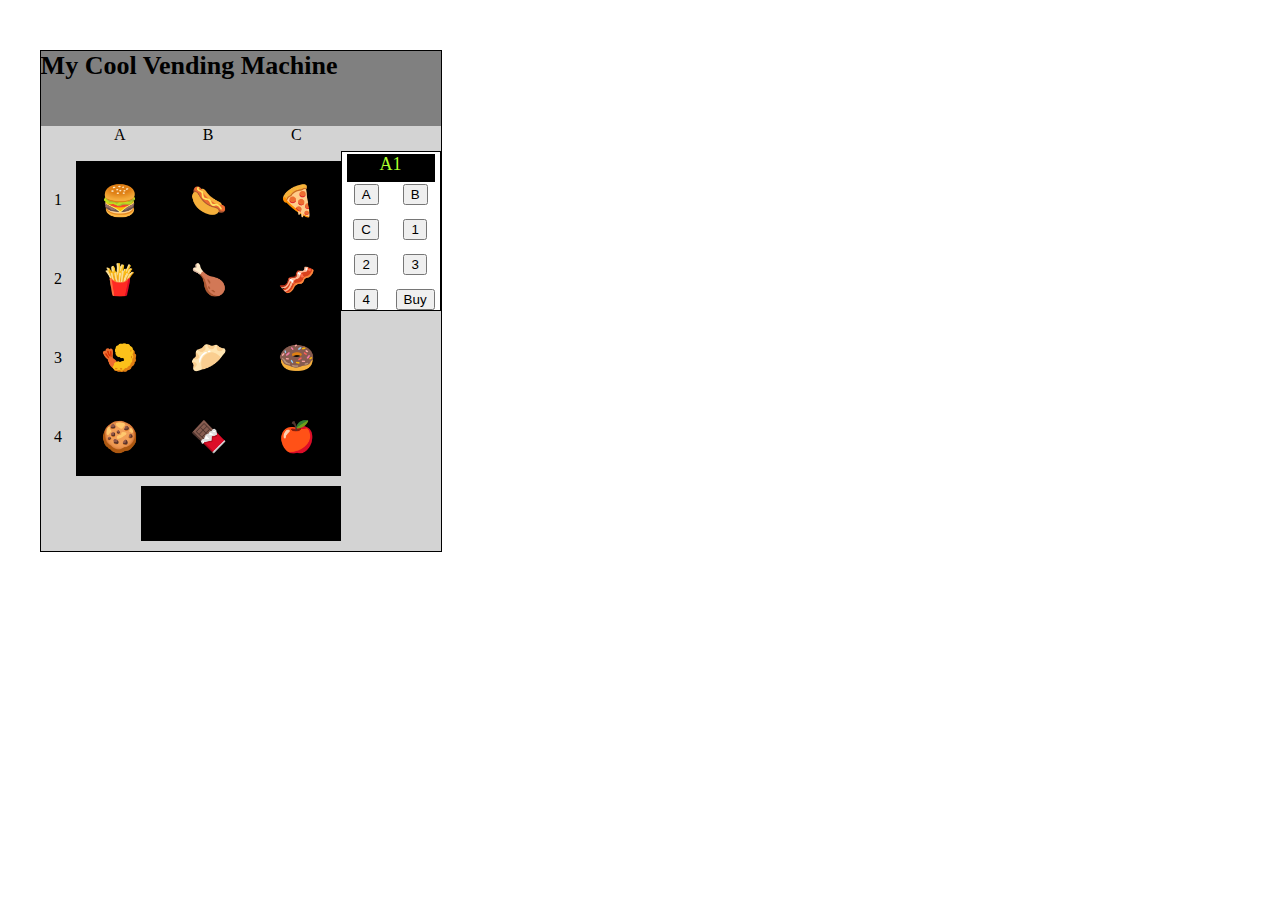
<file: Class work/calulator/index.html>
<html lang="en">
<head>
    <meta charset="UTF-8">
    <meta http-equiv="X-UA-Compatible" content="IE=edge">
    <meta name="viewport" content="width=device-width, initial-scale=1.0">
    <title>Document</title>
    <link rel="stylesheet" href="style.css">
</head>
<body>
    <div id="app" class="grid">
        <main id="vending-machine">
            <div id="title">
                <h1>My Cool Vending Machine</h1>
            </div>
            <div id="item-container">
                <span></span>
                <span>A</span>
                <span>B</span>
                <span>C</span>
                <div id="items">
                    <span class="vending-item">🍔</span>
                    <span class="vending-item">🌭</span>
                    <span class="vending-item">🍕</span>
                    <span class="vending-item">🍟</span>
                    <span class="vending-item">🍗</span>
                    <span class="vending-item">🥓</span>
                    <span class="vending-item">🍤</span>
                    <span class="vending-item">🥟</span>
                    <span class="vending-item">🍩</span>
                    <span class="vending-item">🍪</span>
                    <span class="vending-item">🍫</span>
                    <span class="vending-item">🍎</span>
                </div>
                <span>1</span>
                <span>2</span>
                <span>3</span>
                <span>4</span>
            </div>
            <div id="controls">
                <div class="control-item input-screen"><p>A1</p></div>
                <span class="control-item"><button>A</button></span>
                <span class="control-item"><button>B</button></span>
                <span class="control-item"><button>C</button></span>
                <span class="control-item"><button>1</button></span>
                <span class="control-item"><button>2</button></span>
                <span class="control-item"><button>3</button></span>
                <span class="control-item"><button>4</button></span>
                <div id="buy-button"><button>Buy</button></div>
            </div>
            <div id="item-slot"></div>
        </main>
    </div>
    <script src="https://ajax.googleapis.com/ajax/libs/jquery/3.4.1/jquery.min.js"></script>
    <script src="script.js"></script>
</body>
</html>
</file>
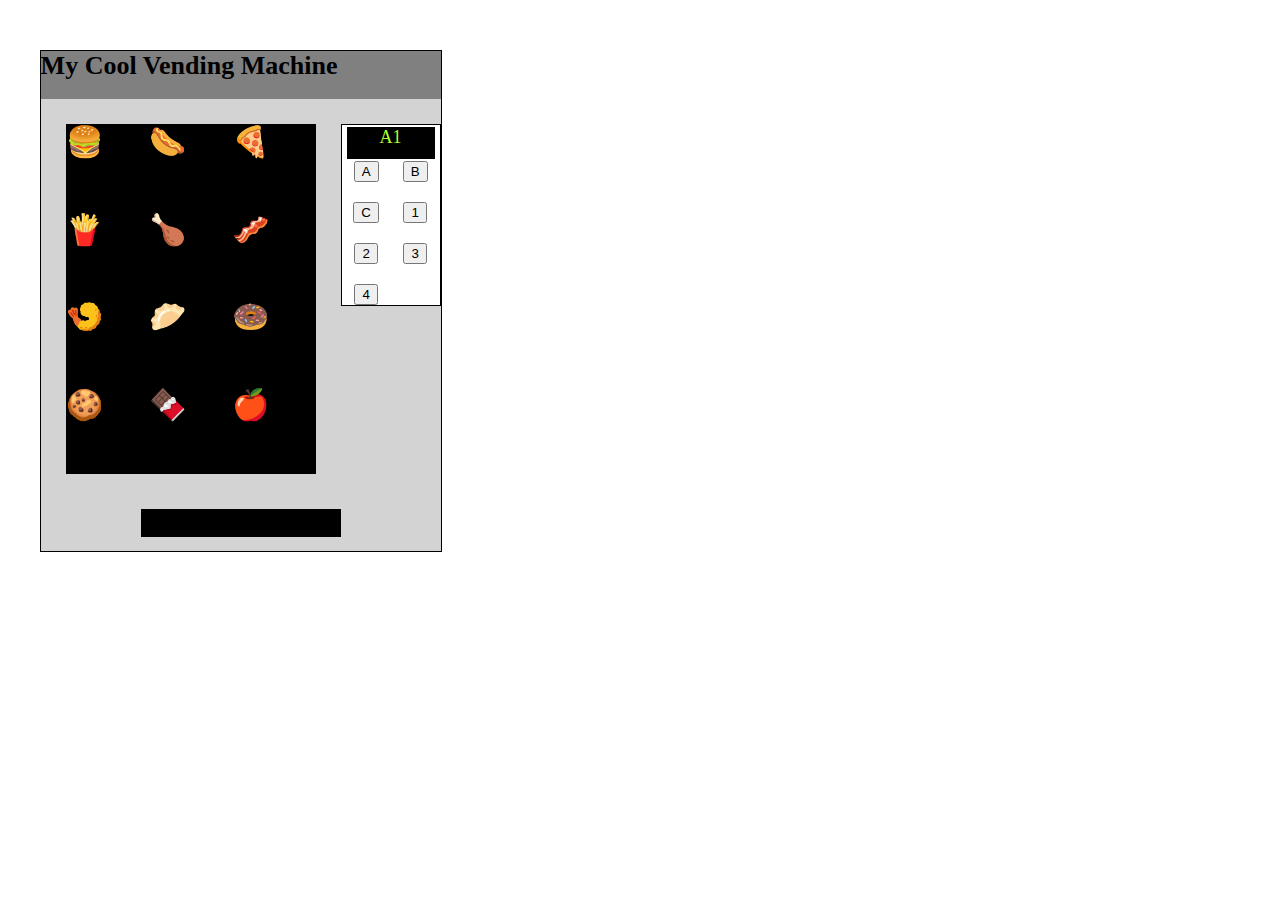
<file: Class work/vending machine/index.html>
<html lang="en">
<head>
    <meta charset="UTF-8">
    <meta http-equiv="X-UA-Compatible" content="IE=edge">
    <meta name="viewport" content="width=device-width, initial-scale=1.0">
    <title>Document</title>
    <link rel="stylesheet" href="style.css">
</head>
<body>
    <div id="app" class="grid">
        <main id="vending-machine">
            <div id="title">
                <h1>My Cool Vending Machine</h1>
            </div>
            <div id="items">
                <span class="vending-item">🍔</span>
                <span class="vending-item">🌭</span>
                <span class="vending-item">🍕</span>
                <span class="vending-item">🍟</span>
                <span class="vending-item">🍗</span>
                <span class="vending-item">🥓</span>
                <span class="vending-item">🍤</span>
                <span class="vending-item">🥟</span>
                <span class="vending-item">🍩</span>
                <span class="vending-item">🍪</span>
                <span class="vending-item">🍫</span>
                <span class="vending-item">🍎</span>
            </div>
            <div id="controls">
                <div class="control-item input-screen"><p>A1</p></div>
                <span class="control-item"><button>A</button></span>
                <span class="control-item"><button>B</button></span>
                <span class="control-item"><button>C</button></span>
                <span class="control-item"><button>1</button></span>
                <span class="control-item"><button>2</button></span>
                <span class="control-item"><button>3</button></span>
                <span class="control-item"><button>4</button></span>
            </div>
            <div id="item-slot"></div>
        </main>
    </div>
    <script src="https://ajax.googleapis.com/ajax/libs/jquery/3.4.1/jquery.min.js"></script>
    <script src="script.js"></script>
</body>
</html>
</file>
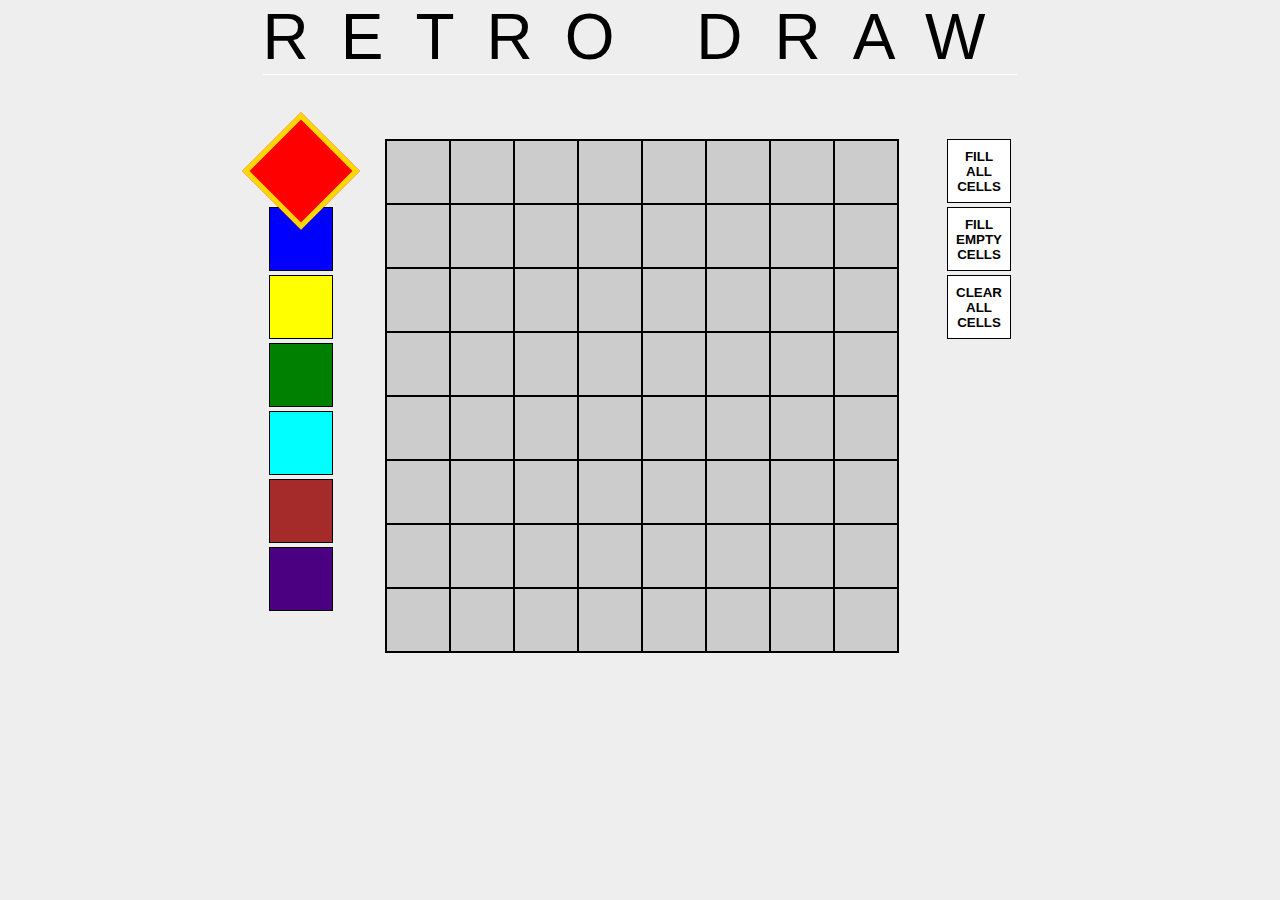
<file: project-03/pixel-draw/index.html>
<html>
  <head>
    <link rel="stylesheet" href="style.css">
    <script src="https://cdnjs.cloudflare.com/ajax/libs/jquery/3.4.1/jquery.min.js"></script>
    <script defer src="app.js"></script>
  </head>
  <body>
    <header>RETRO DRAW</header>
    <main>
      <section class="palette">
      </section>
      <section class="grid"></section>
      <section class="controls">
        <button class="fill-all">FILL ALL CELLS</button>
        <button class="fill-empty">FILL EMPTY CELLS</button>
        <button class="clear">CLEAR ALL CELLS</button>
      </section>
    </main>
  </body>
</html>
</file>
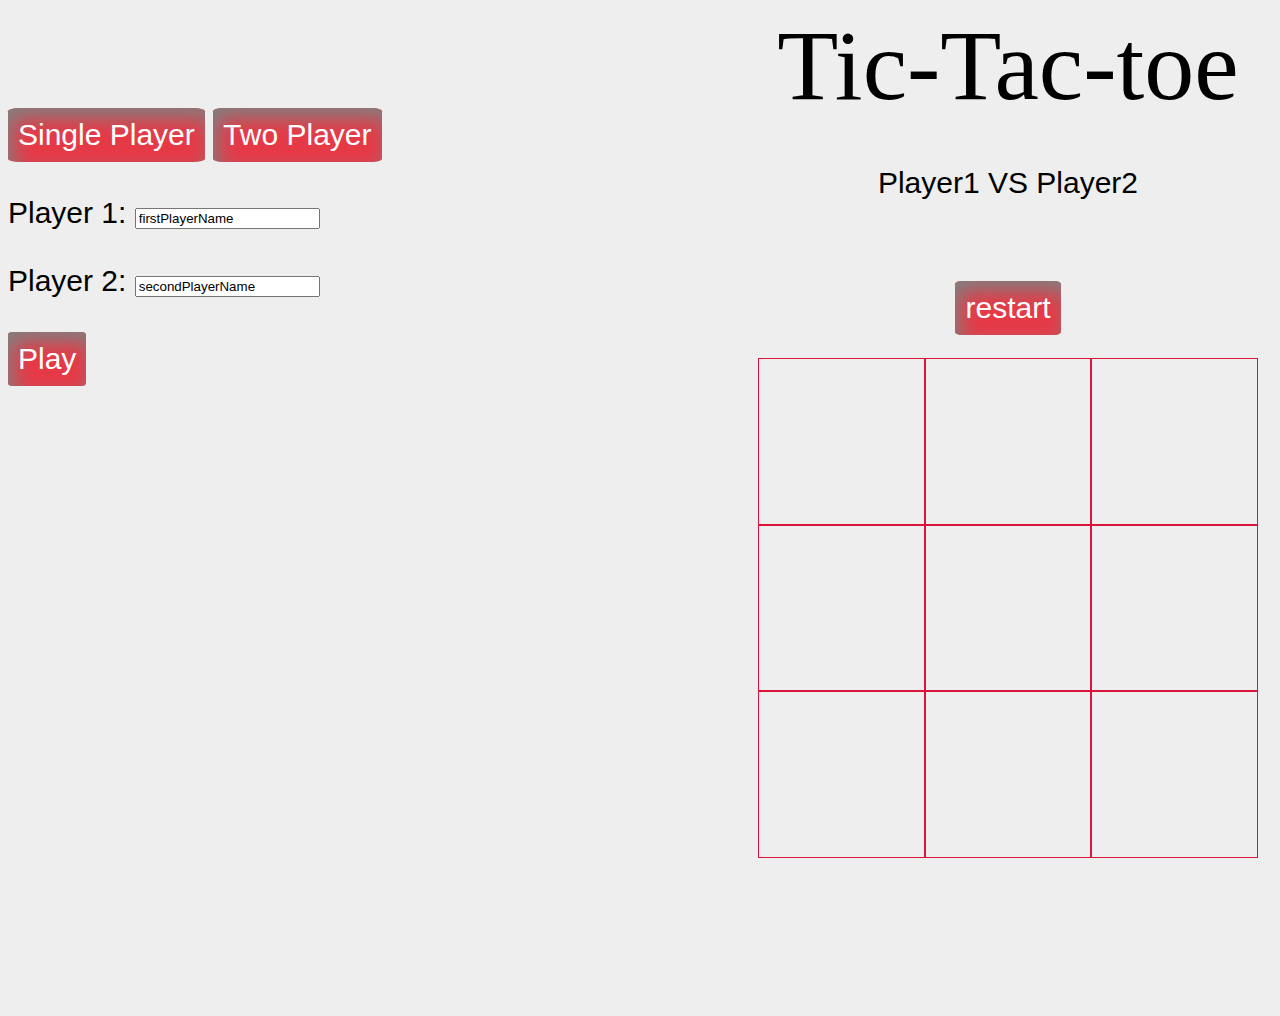
<file: project-06/arcade/index.html>
<!DOCTYPE html>
<html lang="en">
<head>
    <meta charset="UTF-8">
    <meta http-equiv="X-UA-Compatible" content="IE=edge">
    <meta name="viewport" content="width=device-width, initial-scale=1.0">
    <title>tic-tac-toe</title>
    <link rel="stylesheet" href="style.css">
    <script src="https://ajax.googleapis.com/ajax/libs/jquery/3.4.1/jquery.min.js"></script>
    <script defer src="app.js"></script>
</head>
<body>
    <main>
        <header>Tic-Tac-toe</header>
         <div class= submitName>
                <button class=single>Single Player</button>
                <button class=double>Two Player</button><br><br>
                <form id="submitPlayersName">
                    <label for="firstPlayer" >Player 1:</label>
                    <input type="text" id="firstPlayer" value="firstPlayerName" ><br><br>
                    <label for="secondPlayer">Player 2:</label>
                    <input type="text" id="secondPlayer" value="secondPlayerName"><br><br>
                    <input type="button" onclick="playClick()" value="Play">
                </form> 
        </div> 
        <div class=displayName>Player1 VS Player2</div>
        <div class=restart>
            <button class=restart> restart</button>
        </div>
        <div class= board></div>
    </main>
</body>
</html>
</file>
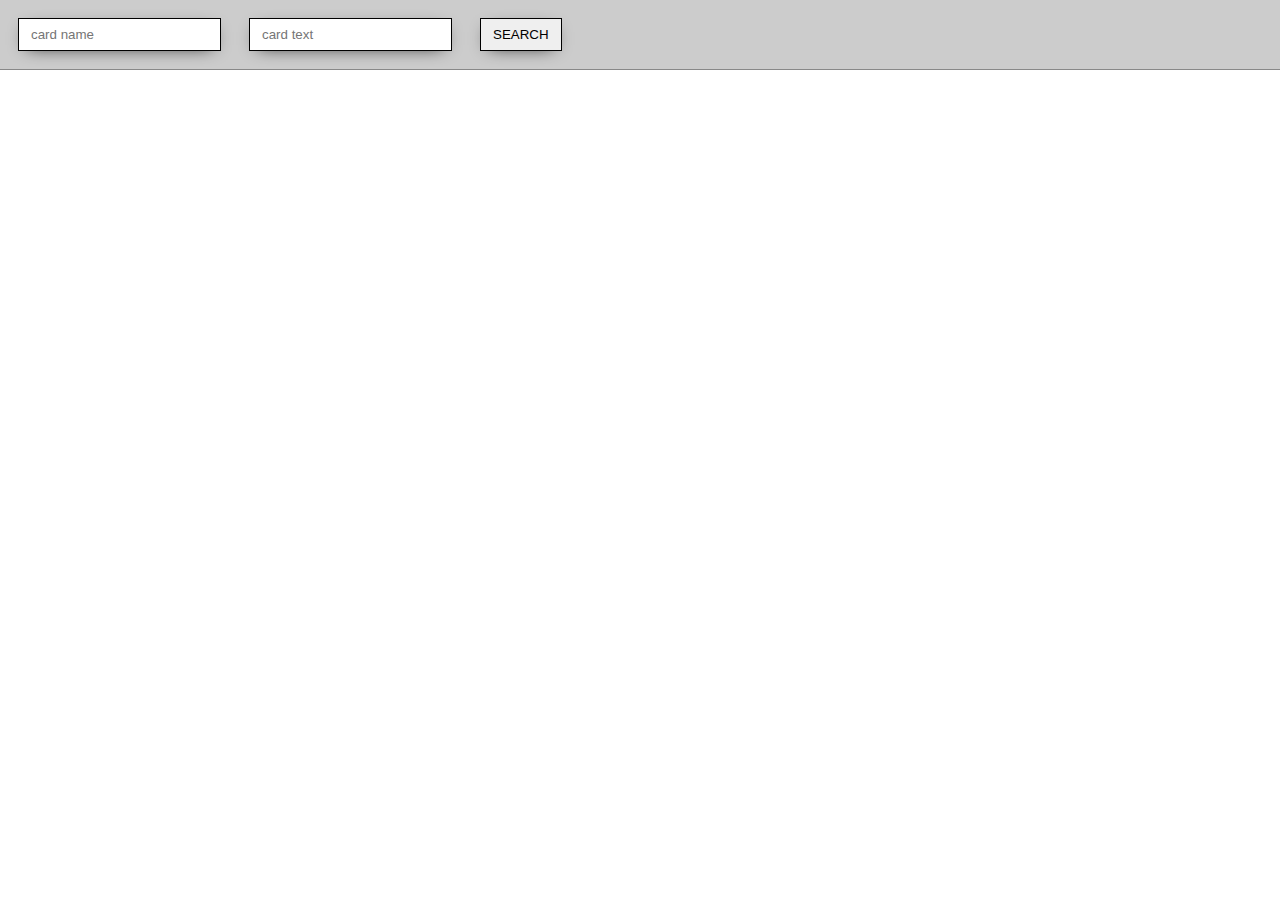
<file: project-08/module_02/index.html>
<html>
  <head>
    <meta name="viewport" content="width=device-width, initial-scale=1">
    <title>Page Title</title>
    <link rel="stylesheet" href="style.css" />
    <script src="https://ajax.googleapis.com/ajax/libs/jquery/3.4.1/jquery.min.js"></script>
    <script defer src="app.js"></script>
  </head>
  <body>
    <div id="app">
      <form id="card-search">
        <input type="text" id="cname" placeholder="card name">
        <input type="text" id="ctext" placeholder="card text">
        <button>SEARCH</button>
      </form>
      <section id="results">
      </section>
      <div class="searching">
        <h3>Searching...</h3>
      </div>
    </div>
  </body>
</html>
</file>
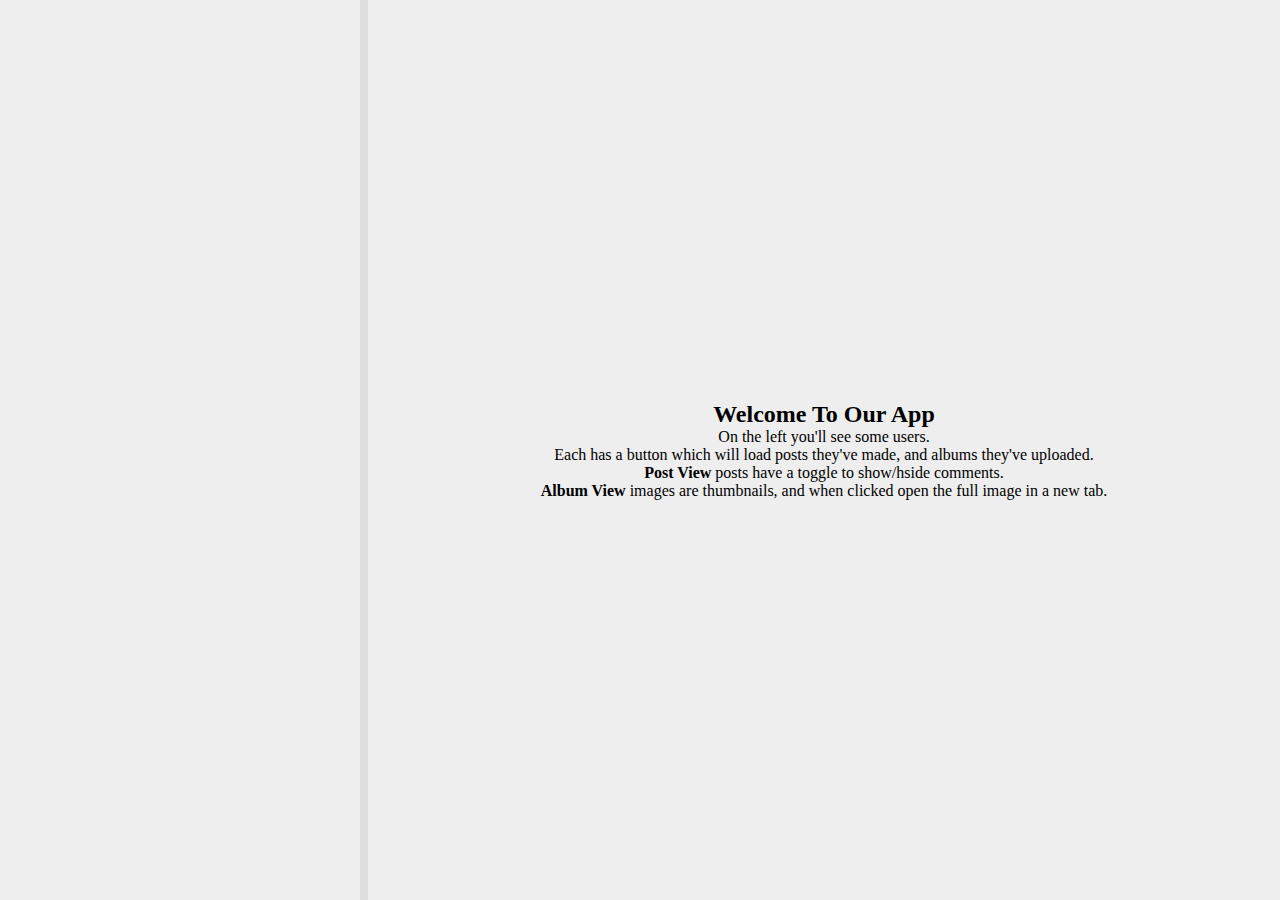
<file: project-08/user_hub/index.html>
<html>
  <head>
    <meta name="viewport" content="width=device-width, initial-scale=1">
    <link rel="stylesheet" href="style.css" />
    <script src="https://ajax.googleapis.com/ajax/libs/jquery/3.4.1/jquery.min.js"></script>
    <script defer src="app.js"></script>
  </head>
  <body>
    <div id="app">
      <aside id="user-list">
      </aside>
      <main>
        <section id="instructions" class="active">
          <h2>Welcome To Our App</h2>
          <p>On the left you'll see some users.</p>
          <p>Each has a button which will load posts they've made, and albums they've uploaded.</p>
          <p><b>Post View</b> posts have a toggle to show/hside comments.</p>
          <p><b>Album View</b> images are thumbnails, and when clicked open the full image in a new tab.</p>
        </section>
        <section id="post-list"></section>
        <section id="album-list"></section>
      </main>
    </div>
  </body>
</html>
</file>
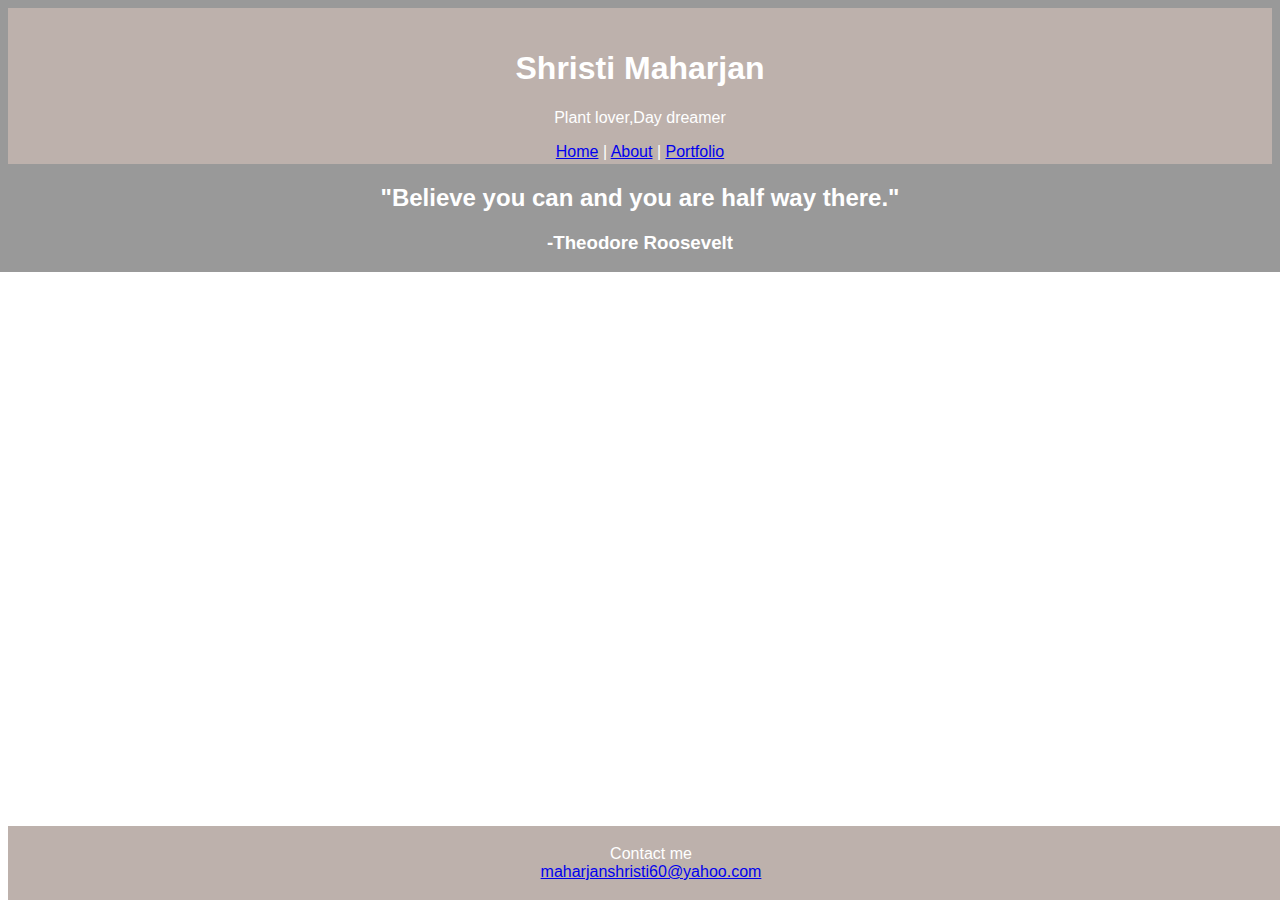
<file: project_01/personal_site/index.html>
<!DOCTYPE html>
<html lang="en">
<head>
    <meta charset="UTF-8">
    <meta http-equiv="X-UA-Compatible" content="IE=edge">
    <meta name="viewport" content="width=device-width, initial-scale=1.0">
    <title>My Home page</title>
    <link rel="stylesheet" href="index.css">
</head>

<body>

      
      
    <header>
      <h1>Shristi Maharjan</h1>
      <p>Plant lover,Day dreamer</p>
      <nav>
        <a href="index.html">Home</a> |
        <a href="about.html">About</a> |
        <a href="portfolio.html">Portfolio</a> 
        </nav>
    </header>

  
   <main>
    
    <section class="Quote">
    <h2>"Believe you can and you are half way there."</h2>
    <h3>-Theodore Roosevelt</h3>
    </section>
   

  </main>

  <footer>
  <p>Contact me <br>
  <a href="mailto:maharjanshristi60@yahoo.com">maharjanshristi60@yahoo.com</a></p>
  </footer>


</body>
</html>
</file>
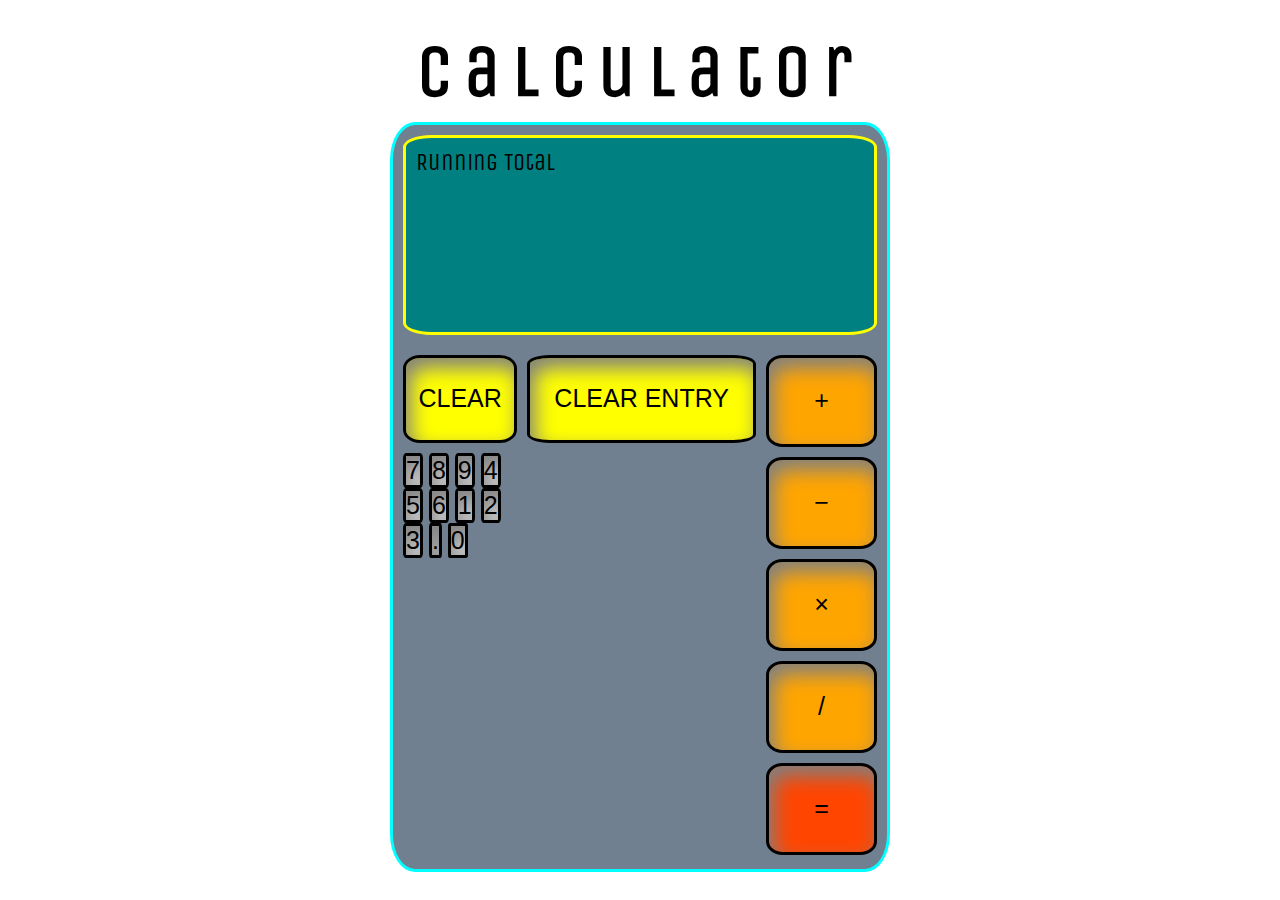
<file: project_04/calculator/index.html>
<html>
  <head>
    <link href="https://fonts.googleapis.com/css?family=Coda|Codystar|Jacques+Francois+Shadow|Unica+One&display=swap" rel="stylesheet">
    <link rel="stylesheet" href="style.css" />
    <script src="https://ajax.googleapis.com/ajax/libs/jquery/3.4.1/jquery.min.js"></script>
    <script defer src="app.js"></script>
  </head>
  <body>
    <main id="app">
      <h1>
        Calculator
      </h1>
      <div class="calculator">
        <section class="display">
          <div class="held-label">Running Total</div>
          <div class="held-value"></div>
          <div class="next-operation"></div>
          <div class="next-value"></div>
        </section>
        <section class="controls">
          <section class="memory">
            <button class="clear-all">CLEAR</button>
            <button class="clear-entry">CLEAR ENTRY</button>
          </section>
          <section class="operations">
            <button class="add">&plus;</button class="">
            <button class="subtract">&minus;</button>
            <button class="multiply">&times;</button>
            <button class="divide">/</button>
            <button class="equals">&equals;</button>
          </section>
          <section class="digits">
            <button>7</button>
            <button>8</button>
            <button>9</button>
            <button>4</button>
            <button>5</button>
            <button>6</button>
            <button>1</button>
            <button>2</button>
            <button>3</button>
            <button class="decimal">.</button>
            <button>0</button>
          </section>
        </section>
      </div>
    </main>
  </body>
</html>
</file>
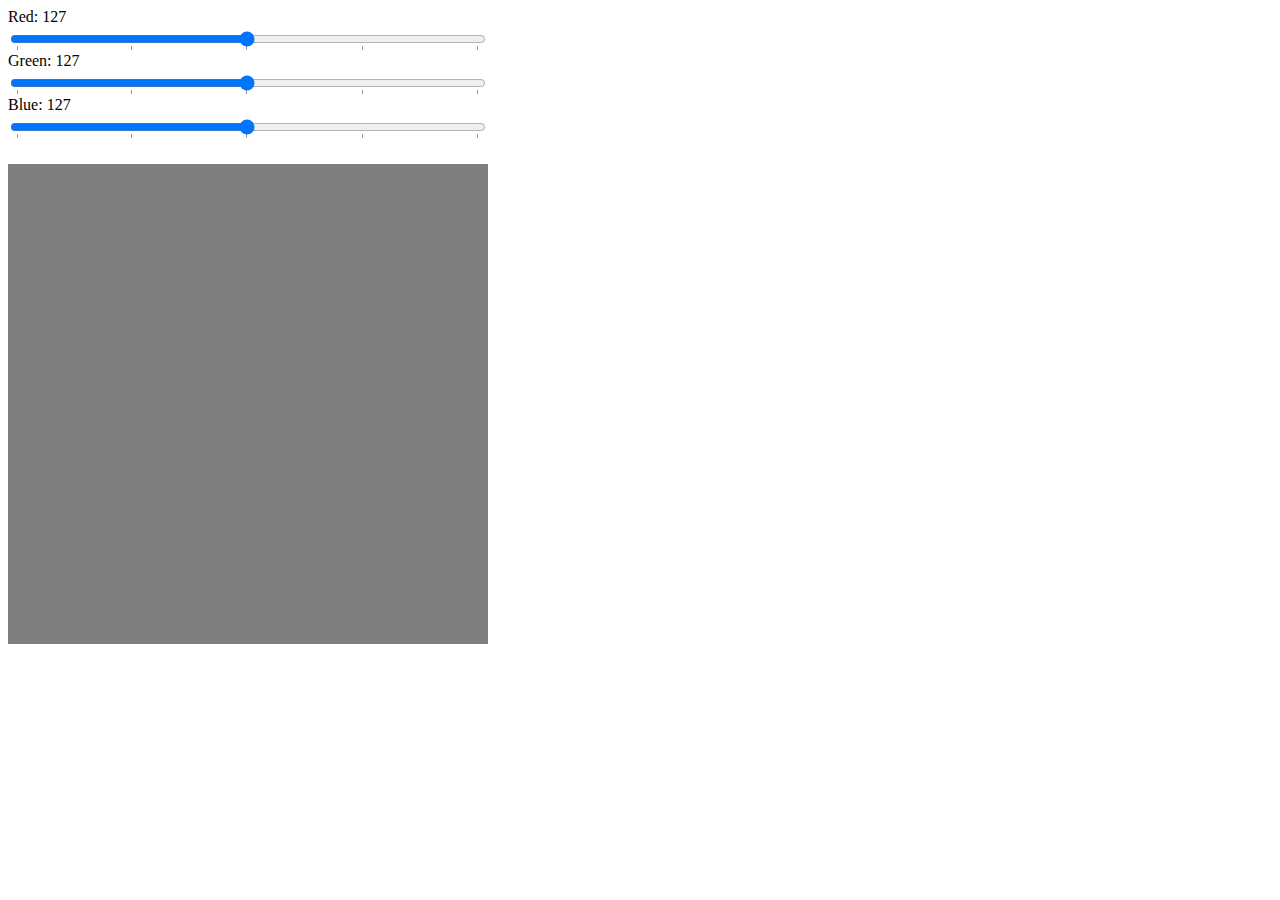
<file: project_04/module_02/index.html>
<html>
  <head>
    <link rel="stylesheet" href="style.css" />
    <script src="https://ajax.googleapis.com/ajax/libs/jquery/3.4.1/jquery.min.js"></script>
    <script defer src="app.js"></script>
  </head>
  <body>
    <div class="app">
      <div class="controls">
        <datalist id="slider-ticks">
          <option value="0"></option>
          <option value="63"></option>
          <option value="127"></option>
          <option value="191"></option>
          <option value="255"></option>
        </datalist>
        <div class="group">
          <label for="red">Red: <span class="red-value">127</span></label>
          <input list="slider-ticks" id="red" type="range" value="127" min="0" max="255">
        </div>
        <div class="group">
          <label for="green">Green: <span class="green-value">127</span></label>
          <input list="slider-ticks" id="green" type="range" value="127" min="0" max="255">
        </div>
        <div class="group">
          <label for="blue">Blue: <span class="blue-value">127</span></label>
          <input list="slider-ticks" id="blue" type="range" value="127" min="0" max="255">
        </div>
      </div>
      <div class="preview"></div>
    </div>
  </body>
</html>
</file>
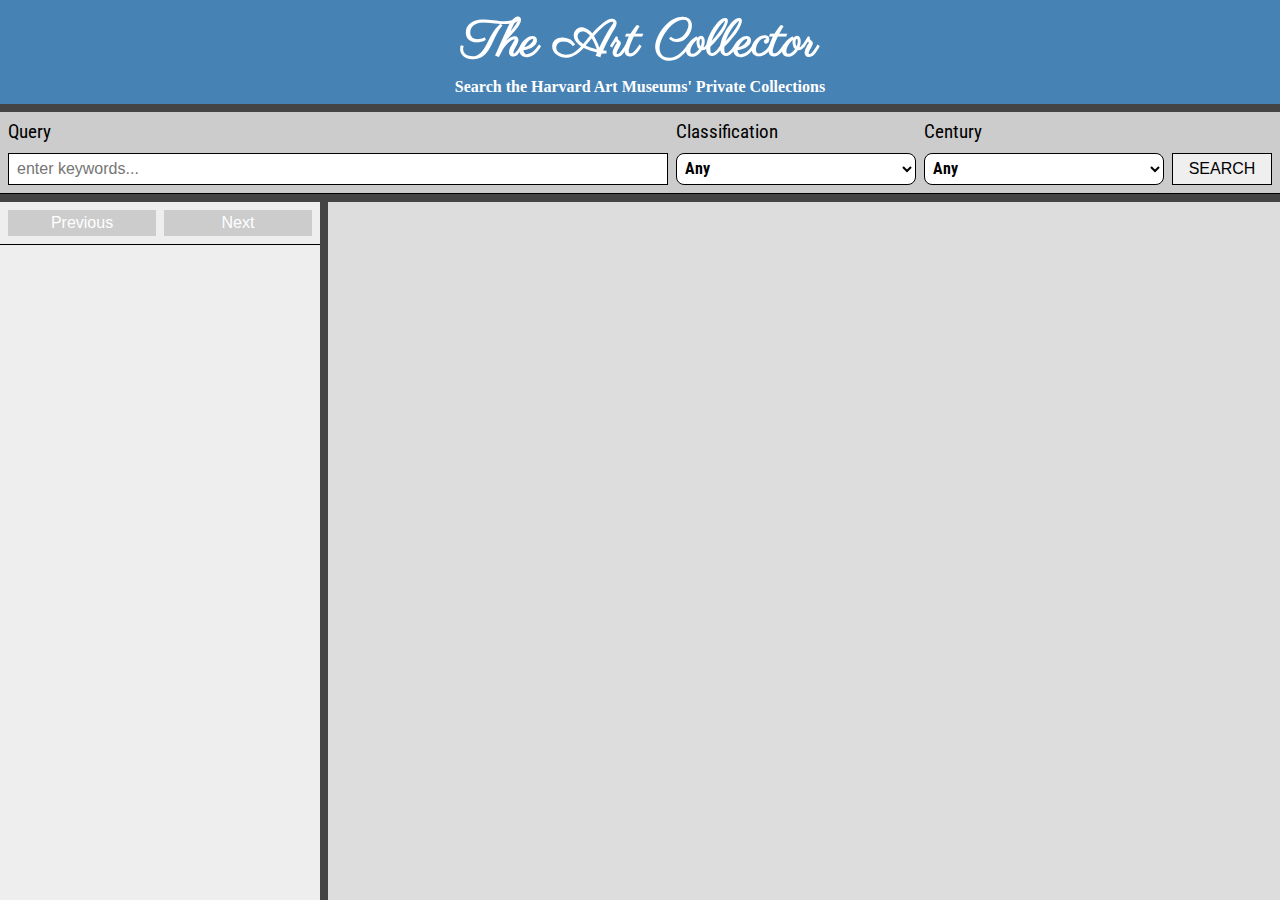
<file: project-08/project-09/harvard_art/index.html>
<html>
  <head>
    <meta name="viewport" content="width=device-width,initial-scale=1">
    <title>The Art Collector</title>
    <link rel="stylesheet" href="style.css" />
    <script src="https://ajax.googleapis.com/ajax/libs/jquery/3.4.1/jquery.min.js"></script>
    <script defer src="app.js"></script>
  </head>
  <body>
    <div id="app">
      <div id="title">
        <h1>
          The Art Collector
        </h1>
        <h5>
          Search the Harvard Art Museums' Private Collections
        </h5>
      </div>
      <form id="search">
        <fieldset>
          <label for="keywords">Query</label>
          <input id="keywords" type="text" placeholder="enter keywords..." />
        </fieldset>
        <fieldset>
          <label for="select-classification">Classification <span class="classification-count"></span></label>
          <select name="classification" id="select-classification">
            <option value="any">Any</option>
          </select>
        </fieldset>
        <fieldset>
          <label for="select-century">Century <span class="century-count"></span></label>
          <select name="century" id="select-century">
            <option value="any">Any</option>
          </select>
        </fieldset>
        <button>SEARCH</button>
      </form>
      <aside id="preview">
        <header class="pagination">
          <button disabled class="previous">Previous</button>
          <button disabled class="next">Next</button>
        </header>
        <section class="results"></section>
      </aside>
      <main id="feature">
      </main>
    </div>
    <div id="loading">
      <h2 class="message">Searching...</h2>
    </div>
  </body>
  </html>
</file>
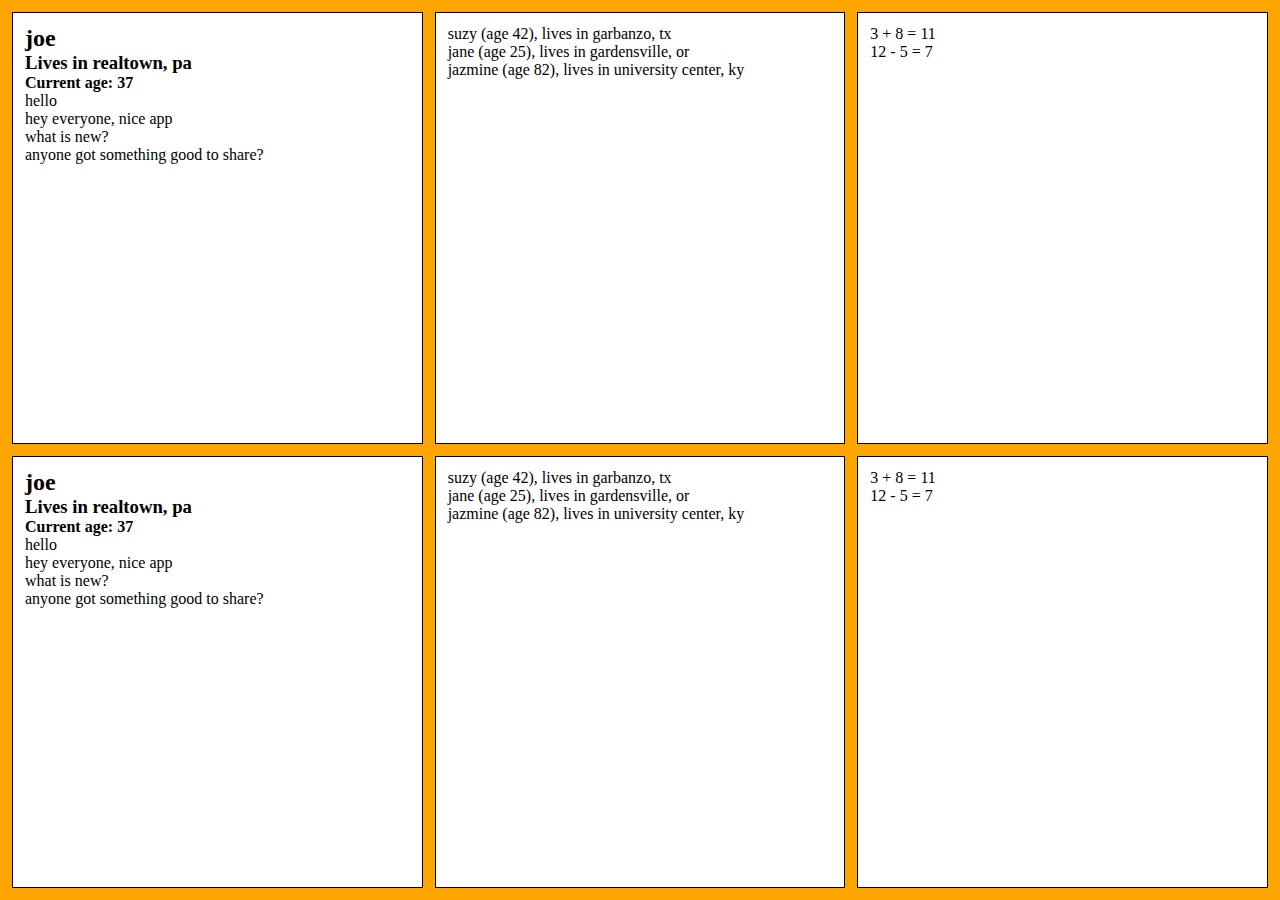
<file: project-08/project-09/module_02/index.html>
<html>
  <head>
    <meta name="viewport" content="width=device-width, initial-scale=1">
    <title>Destructuring Practice</title>
    <script src="https://ajax.googleapis.com/ajax/libs/jquery/3.4.1/jquery.min.js"></script>
    <script defer src="app.js"></script>
    <style>
      * {
        border: 0;
        padding: 0;
        margin: 0;
        box-sizing: border-box;
      }

      #app {
        display: grid;
        grid-template-columns: repeat(3, 1fr);
        grid-template-rows: repeat(2, 1fr);
        grid-gap: 12px;
        height: 100%;
        overflow: hidden;
        padding: 12px;
        background: orange;
      }

      #app > div {
        border: 1px solid black;
        padding: 12px;
        overflow-y: scroll;
        background: white;
      }
    </style>
  </head>
  <body>
    <div id="app">
      <div id="one"></div>
      <div id="two"></div>
      <div id="three"></div>
      <div id="four"></div>
      <div id="five"></div>
      <div id="six"></div>
    </div>
  </body>
</html>
</file>
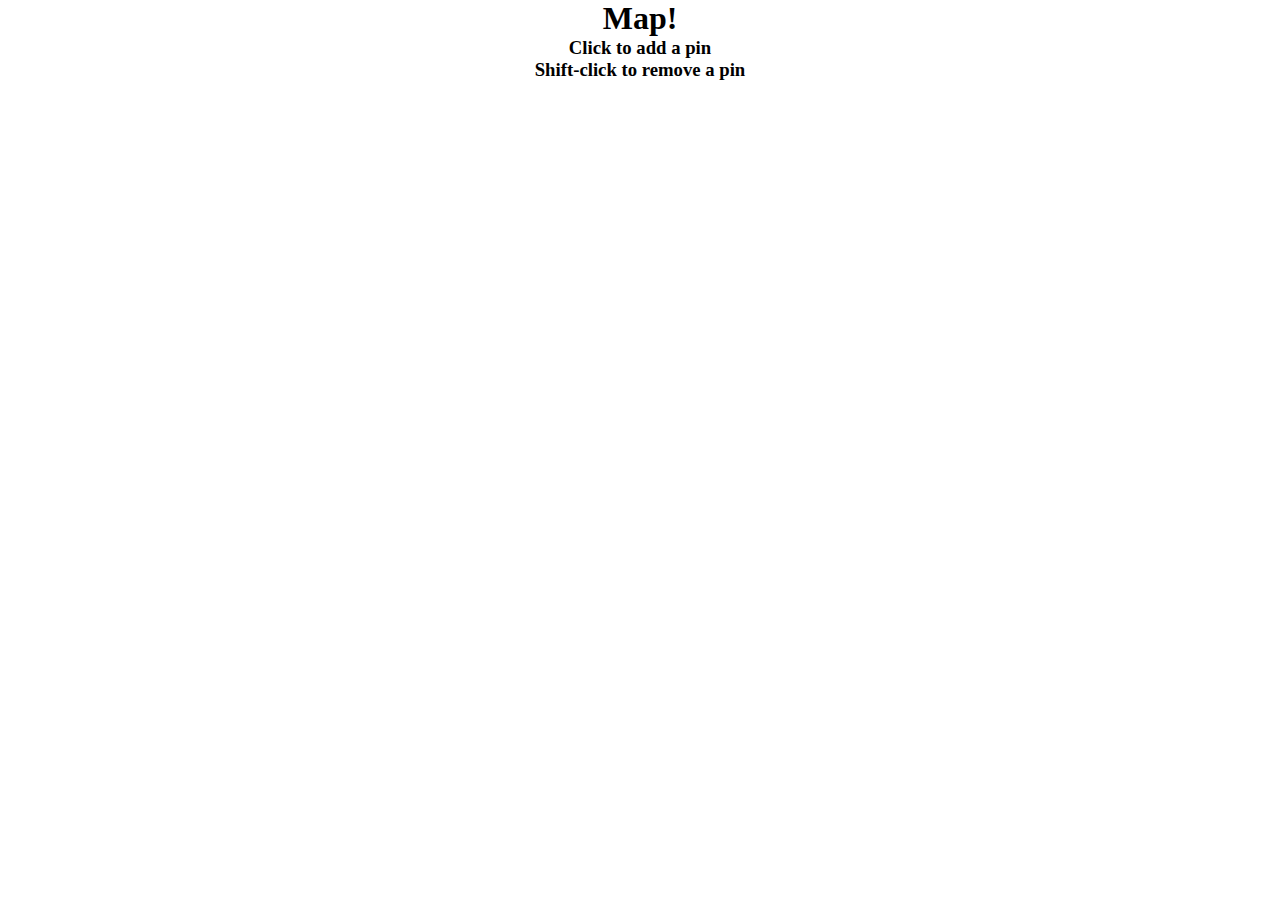
<file: Class work/pin-dropper/map.html>
<html>
  <head>
    <link rel="stylesheet" href="map.css" />
    <script src="https://ajax.googleapis.com/ajax/libs/jquery/3.4.1/jquery.min.js"></script>
    <script defer src="map.js"></script>
  </head>
  <body>
    <h1>Map!</h1>
    <h3>Click to add a pin</h3>
    <h3>Shift-click to remove a pin</h3>
    <div class="app"></div>
  </body>
</html>
</file>
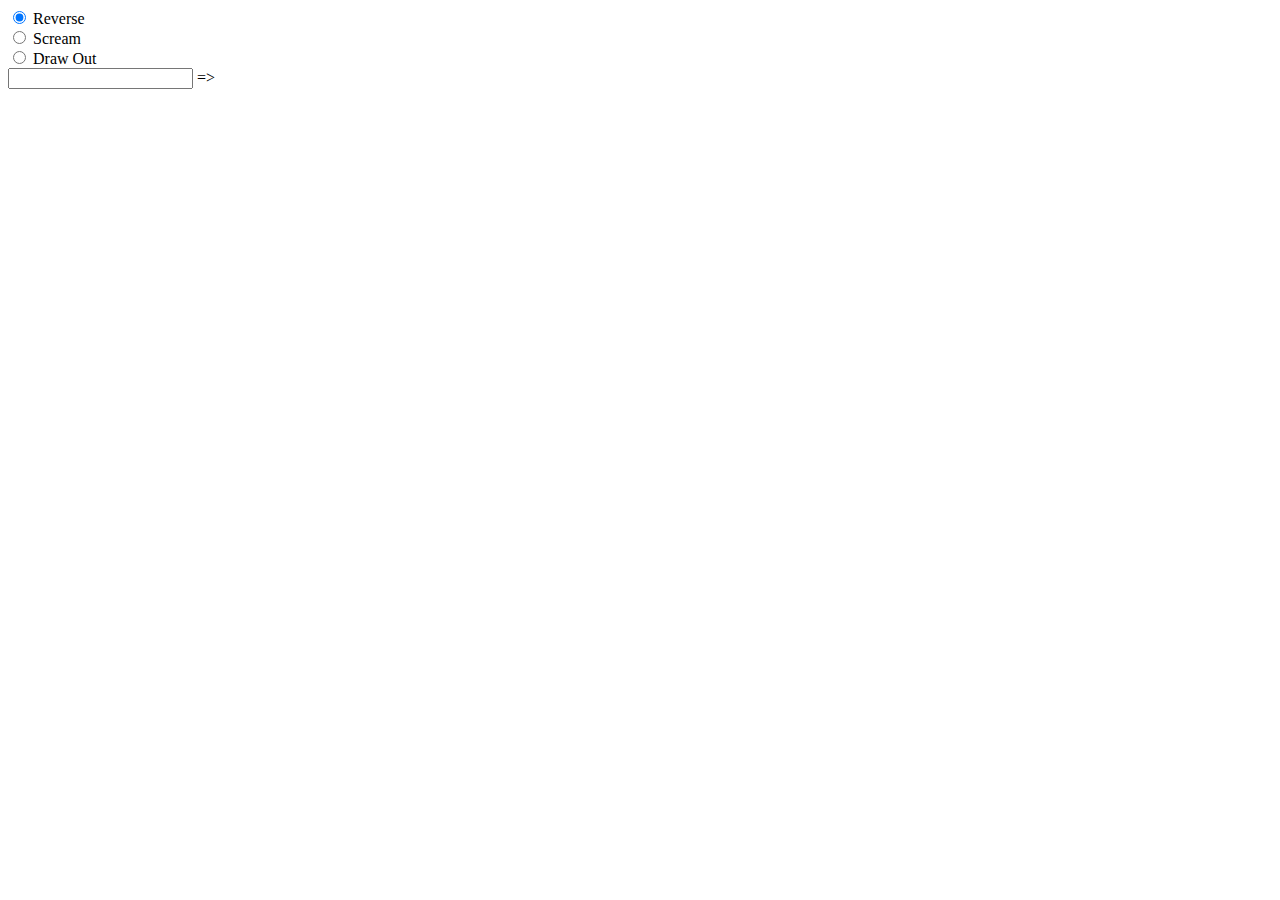
<file: Class work/text manupulator/text.html>
<html>
  <head>
    <script src="https://ajax.googleapis.com/ajax/libs/jquery/3.4.1/jquery.min.js"></script>
    <script defer src="text.js"></script>
  </head>
  <body>
    <div>
      <input checked type="radio" id="reverse" name="text-instructions" value="reverse">
      <label for="reverse">Reverse</label>
    </div>
    <div>
      <input type="radio" id="scream" name="text-instructions" value="scream">
      <label for="scream">Scream</label>
    </div>
    <div>
      <input type="radio" id="draw-out" name="text-instructions" value="draw-out">
      <label for="draw-out">Draw Out</label>
    </div>
    <input type="text" id="user-input"> => <span id="transformed"></span>
  </body>
</html>
</file>
<file: Class work/calulator/style.css>
#app {
    width: 95%;
    margin: 50px auto;
}

h1 {
    font-size: 26px;
    margin: 0;
}

#app #vending-machine {
    border: 1px solid black;
    background-color: lightgray;
    height: 500px;
    width: 400px;
}

#app #vending-machine #title {
    background-color: gray;
}

#app #vending-machine #items {
    background-color: black;
}

#app #vending-machine #controls {
    border: 1px solid black;
    background-color: white;
}

#app #vending-machine .input-screen {
    background-color: black;
    color: greenyellow;
    font-size: 18px;
    text-align: center;
}

#app #vending-machine #item-slot {
    background-color: black;
}

#app #item-container {
    grid-column: 1/4;
    display: grid;
    grid-template-columns: 35px repeat(3, 1fr);
    grid-template-rows: 35px repeat(4, 1fr);
    text-align: center;
}

#app #item-container > span:nth-child(6) {
    grid-row-start: 2;
    align-self: center;
}

#app #item-container > span:nth-child(7) {
    grid-row-start: 3;
    align-self: center;
}

#app #item-container > span:nth-child(8) {
    grid-row-start: 4;
    align-self: center;
}

#app #item-container > span:nth-child(9) {
    grid-row-start: 5;
    align-self: center;
}

#app #item-container > span {
    order: 0;
}

#app.grid #vending-machine {
    display: grid;
    grid-template-columns: repeat(4, 1fr);
    grid-template-rows: 15% 70% 15%;
    max-width: 400px;
}

#app.grid #title {
    grid-column: 1/end;
}

#app.grid #items {
    grid-column: 2/end;
    grid-row: 2/end;
    order: 1;
    display: grid;
    grid-template-columns: repeat(3, 1fr);
    grid-template-rows: repeat(4, 1fr);
    align-items: center;
}

#app.grid #items span {
    font-size: 30px;
}

#app.grid #controls {
    grid-column: 4;
    height: 45%;
    margin-top: 25px;
    display: grid;
    text-align: center;
    grid-template-columns: 50%;
    grid-template-rows: 20% repeat(3, 1fr);
}

#app.grid .input-screen {
    grid-column-start: 1;
    grid-column-end: end;
    margin: 2px 5px;
}

#app.grid .input-screen p {
    margin: 0;
}

#app.grid #item-slot {
    grid-column: 2/4;
    margin: 10px 0;
}
</file>
<file: Class work/vending machine/style.css>
#app {
    width: 95%;
    margin: 50px auto;
}

h1 {
    font-size: 26px;
    margin: 0;
}

#app #vending-machine {
    border: 1px solid black;
    background-color: lightgray;
    height: 500px;
    width: 400px;
}

#app #vending-machine #title {
    background-color: gray;
}

#app #vending-machine #items {
    background-color: black;
}

#app #vending-machine #controls {
    border: 1px solid black;
    background-color: white;
}

#app #vending-machine .input-screen {
    background-color: black;
    color: greenyellow;
    font-size: 18px;
    text-align: center;
}

#app #vending-machine #item-slot {
    background-color: black;
}

/* How we do it with fixed values */
#app.normal #title {
    height: 50px;
}

#app.normal #items {
    float: left;
    width: 250px;
    height: 330px;
    margin: 25px;
}

#app.normal #items span {
    width: 80px;
    display: inline-block;
    font-size: 30px;
    height: 83px;
    text-align: center;
}

#app.normal #controls {
    float: right;
    width: 98px;
    height: 200px;
    margin-top: 25px;
}

#app.normal #controls .input-screen {
    height: 25px;
    width: 80px;
    margin: 0 10px 10px;
}

#app.normal #controls .control-item button {
    font-size: 18px;
}

#app.normal #item-slot {
    width: 85%;
    margin: auto;
    height: 60px;
    clear: both;
}

/* how we can do it with more responsive ideas */
#app.flex #vending-machine {
    display: flex;
    flex-direction: row;
    flex-wrap: wrap;
}

#app.flex #title {
    width: 100%;
}

#app.flex #items {
    width: 60%;
    margin: 25px;
}

#app.flex #items span {
    width: 30%;
    display: inline-block;
    font-size: 30px;
    height: 25%;
    text-align: center;
    height: 70px;
}

#app.flex #controls {
    width: 23%;
    height: 35%;
    margin-top: 25px;
}

#app.flex #controls .input-screen {
    height: 25px;
    width: 80px;
    margin: 0 10px 10px;
}

#app.flex #item-slot {
    width: 85%;
    height: 60px;
    margin: auto;
}


/* how to do it with display: grid */
#app.grid #vending-machine {
    display: grid;
    grid-template-rows: 3em 25em 3em;
    grid-template-columns: repeat(4, 1fr);
    max-width: 400px;
}
#app.grid #title {
    grid-column: 1/end;
}
#app.grid #items {
    grid-column: 1/4;
    margin: 25px;
    display: grid;
    grid-template-rows: repeat(4, 1fr);
    grid-template-columns: repeat(3, 1fr);
}
#app.grid #items span {
    font-size: 30px;
}
#app.grid #controls {
    grid-column: 4;
    height: 45%;
    margin-top: 25px;
    text-align: center;
    display: grid;
    grid-template-columns: 50%;
    grid-template-rows: 20% repeat(3, 1fr);
}
#app.grid .input-screen {
    grid-column: 1/end;
    margin: 2px 5px;
}
#app.grid .input-screen p {
    margin: 0;
}
#app.grid #item-slot {
    grid-column: 2/4;
    margin: 10px 0;
}
</file>
<file: project-03/pixel-draw/style.css>
* {
    margin: 0;
    padding: 0;
    box-sizing: border-box;
  }
  
  body {
    display: flex;
    flex-direction: column;
    justify-content: center;
    align-items: center;
    background: #eee;
  }
  
  header {
    font-size: 64px;
    letter-spacing: 32px;
    font-family: sans-serif;
    border-bottom: 1px solid white;
    margin-bottom: 64px;
  }
  
  main {
    display: flex;
    justify-content: center;
    align-items: flex-start;
  }
  
  .palette, .controls {
    display: flex;
    flex-direction: column;
  }
  
  .palette button {
    margin-right: 4px;
  }
  
  .palette button,
  .controls button {
    cursor: pointer;
    flex: 0 0 64px;
    width: 64px;
    border: 1px solid black;
    margin-bottom: 4px;
  }
  
  .palette button {
    transition: all .3s ease;
  }
  
  .palette button.active {
    border: 4px solid gold;
    transform: scale(1.3) rotate(45deg);
  }
  
  .grid {
    width: 514px;
    height: 514px;
    display: flex;
    flex-direction: row;
    flex-wrap: wrap;
    margin: 0 48px;
    border: 1px solid black;
    background: #ccc;
  }
  
  .cell {
    flex: 0 0 64px;
    height: 64px;
    border: 1px solid black;
  }
  
  .controls button {
    background: white;
    font-family: sans-serif;
    font-weight: bold;
    padding: 4px;
  }
</file>
<file: project-06/arcade/style.css>
header {
    grid-row: 1/2;
    grid-column: 2/3;
    font-size: 100px;
    font-family: 'Brush Script MT', cursive;
    text-align: center;
  }

  body {
    background: #eee;
  }

  main {
    display: grid;
    height: 1000px;
    width: 1500px;
    grid-template-columns: 1fr 2fr;
    grid-template-rows:10% 15% 10% 50%;
    margin: auto;
    font-size: 100px;
    font-family: 'Trebuchet MS', sans-serif;
    justify-content: center;
  }

  .submitName {
    grid-column: 1/2;
    grid-row: 2/4;
    font-size: 30px;
    font-family: 'Trebuchet MS', sans-serif;
  }

  input[type=button] {
    background-color: #e63946ff;
    border: none;
    cursor: pointer;
    border-radius: 6%;
    box-shadow: 5px 10px 20px grey inset;
    text-align: center;
    font-size: 30px;
    color: #fff;
    padding: 10px 10px;
    margin: auto;  
  }

  .restart {
    grid-column: 2/3;
    grid-row: 3/4;
    margin: auto;
    padding: 10px 10px;
    place-self: center;
    font-size: 30px;
  }

  button{
    background-color: #e63946ff;
    border: none;
    cursor: pointer;
    border-radius: 6%;
    box-shadow: 5px 10px 20px grey inset;
    text-align: center;
    font-size: 30px;
    color: #fff;
    padding: 10px 10px;
  }

  .displayName {
    grid-column: 2/3;
    grid-row: 2/3;
    font-size: 30px;
    place-self: center;
  }

  button:hover{
    background-color:green;
  }


  .board {

    grid-column: 2/3;
    grid-row: 4/5;
    display: grid;
    height: 500px;
    width: 500px;
    grid-template-columns: repeat(3, 1fr);
    grid-template-rows: repeat(3, 1fr);
    margin: auto;
    font-size: 100px;
    font-family: 'Trebuchet MS', sans-serif;
    justify-content: center;
  }

  .cell {
    border: 1px solid crimson;
    cursor: pointer;
    text-align: center;
  }

  .cell:hover {
    background-color: darkgray;
    text-shadow: aqua;
  }
</file>
<file: project-08/module_02/style.css>
* {
    border: 0;
    padding: 0;
    margin: 0;
    box-sizing: border-box;
  }
  
  html {
    height: 100%; 
  }
  
  #app {
    display: grid;
    grid-template-rows: auto minmax(0, 1fr);
    height: 100%;
    overflow: hidden;
  }
  
  #card-search {
    padding: 18px;
    background: #ccc;
    border-bottom: 1px solid #888;
    grid-row: 1;
  }
  
  #card-search > * {
    padding: 8px 12px;
    margin-right: 24px;
    border: 1px solid black;
    box-shadow: 0 4px 18px -9px black;
  }
  
  #results {
    grid-row: 2;
    padding: 18px;
    overflow-y: scroll;
    display: grid;
    grid-template-columns: repeat(auto-fit, 520px);
    grid-template-rows: repeat(auto-fit, max-content);
    grid-gap: 18px;
  }
  
  .searching:not(.active) {
    display: none;
  }
  
  .searching {
    position: absolute;
    top: 0;
    left: 0;
    right: 0;
    bottom: 0;
    background: rgba(0, 63, 63, 0.4);  
  }
  
  .searching h3 {
    position: absolute;
    top: 50%;
    left: 50%;
    transform: translate(-50%, -50%);
    background: white;
    padding: 1em 3em;
    box-shadow: 0 2px 12px -6px black;
  }
  
  .card {
    padding: 12px;
    border: 1px solid black;
    box-shadow: 0 4px 8px -4px black;
    background: #fec;
  
    display: grid;
  
    grid-template-columns: auto 1fr;
    grid-template-rows: 40px 40px 30px auto;
  
    grid-gap: 12px;
  
    font-family: sans-serif;
  }
  
  .card h3 {
    grid-row: 1;
    grid-column: 1 / 3;
    font-size: 24px;
  }
  
  .card h4 {
    grid-row: 2;
    grid-column: 1;
    font-size: 18px;
  }
  
  .card h5 {
    grid-row: 3;
    font-size: 12px;
    grid-column: 1;
    text-decoration: underline;
    color: purple;
    cursor: pointer;
  }
  
  .card pre {
    grid-row: 4;
    grid-column: 1;
    font-size: 14px;
  }
  
  .card img {
    grid-row: 2 / 5;
    grid-column: 2;
  }
  
  .card pre {
    white-space: pre-wrap;
  }
  
  .card img {
    align-self: flex-end;
    justify-self: flex-end;
    max-width: 200px;
  }
</file>
<file: project-08/user_hub/style.css>
* {
    border: 0;
    margin: 0;
    padding: 0;
    box-sizing: border-box;
  }
  
  #app {
    display: grid;
    grid-template-columns: 360px minmax(360px, 1fr);
    grid-gap: 8px;
    background: #dddddd;
    height: 100%;
  }
  
  #app > aside {
    background-color: #eee;
    padding: 24px;
    grid-column: 1;
    justify-content: center;
  }
  
  #app > aside button {
    background: #111;
    color: #fff;
    font-weight: bold;
    letter-spacing: 3px;
  }
  
  #user-list,
  #post-list,
  #album-list {
    display: grid;
    grid-gap: 24px;
    overflow-y: scroll;
  }
  
  #instructions {
    display: flex;
    flex-direction: column;
    align-items: center;
    height: 100%;
    justify-content: center;
  }
  
  #user-list {
    grid-template-columns: 1fr;
    grid-template-rows: repeat(auto-fit, 1fr);
  }
  
  #app main {
    flex: 1;
    grid-column: 2;
    background: #eee;
    padding: 24px;
    overflow-y: scroll;
  }
  
  #app main > section:not(.active) {
    display: none;
  }
  
  .user-card {
    background: #aef;
    font-family: sans-serif;
  }
  
  .user-card header,
  .user-card section,
  .user-card footer {
    padding: 8px;
  }
  
  .user-card header,
  .user-card footer {
    background: #8df;
    text-align: center;
  }
  
  .user-card section {
    border-bottom: 1px solid #888;
    border-top: 1px solid #888;
  }
  
  .user-card section p:not(:last-of-type) {
    margin-bottom: 8px;
  }
  
  .user-card footer {
    display: flex;
    flex-direction: column;
  }
  
  .user-card footer button {
    padding: 8px;
    font-size: 16px;
    background: #fff;
    text-transform: uppercase;
  }
  
  .user-card footer button:not(:last-of-type) {
    margin-bottom: 8px;
  }
  
  #post-list {
    grid-template-columns: 1fr;
    grid-gap: 24px;
  }
  
  .post-card {
    background: #eee;
    border: 2px solid #29a;
  }
  
  .post-card header {
    padding: 8px;
    margin-bottom: 8px;
    border-bottom: 1px solid #777;
    background: rgb(31, 75, 83);
    color: #fee;
  }
  
  .post-card h2 {
    font-family: sans-serif;
  }
  
  .post-card p {
    padding: 16px 8px;
    color: #111;
  }
  
  .post-card footer {
    padding: 8px;
    border-top: 1px solid #777;
    background: rgb(83, 205, 226);
  }
  
  .comment-list h3 {
    margin-bottom: 12px;
    display: none;
  }
  .comments-open h3 {
    display: block;
  }
  
  #album-list {
    grid-template-rows: repeat(auto-fit, auto);
  }
  
  .album-card {
    display: grid;
    grid-template-rows: 36px auto;
    color: #ffe;
  }
  
  .album-card header {
    background: #111;
    padding: 12px;
  }
  
  .photo-list {
    display: flex;
    flex-direction: row;
    align-items: stretch;
    overflow-x: scroll;
    background: #999;
    padding: 12px;
  }
  
  .photo-card {
    border: 1px solid #ffe;
    display: flex;
    align-items: stretch;
    background: #fff;
  }
  
  .photo-card:not(:last-of-type) {
    margin-right: 24px;
  }
  
  .photo-card figure {
    color: black;
    font-size: 18px;
    margin-top: 12px;
    text-align: center;
    text-decoration: none;
  }
  
  .photo-card a {
    padding: 12px;
    display: flex;
    flex-direction: column;
    text-decoration: none;
    cursor: pointer;
  }
</file>
<file: project_01/personal_site/index.css>
header{
    text-align: center;
    padding: 3px;
    background-color: rgb(189, 177, 172);
    color: white;
    }
    
  
    
  
   body {
   font-family: "Helvetica", Sans-Serif;
   color: white;
   
    background: linear-gradient(rgba(0,0,0,0.4), rgba(0,0,0,0.4)), url("https://images.pexels.com/photos/1084542/pexels-photo-1084542.jpeg?auto=compress&cs=tinysrgb&dpr=2&h=750&w=1260");
      background-repeat:no-repeat;
      background-size:cover;

  }

   .Quote {
     text-align: center;
    

   }
       
    footer{
    text-align: center;
    padding: 3px;
    background-color:  rgb(189, 177, 172);
    color: white;
    position: fixed;
    bottom: 0;
    width: 100%;
  
              
  }
</file>
<file: project_04/calculator/style.css>
* {
    box-sizing: border-box;
    margin: 0;
    padding: 0;
    border: none;
  }
  
  html {
    font-size: 24px;
    font-family: 'Unica One', cursive;
  }
  
  #app {
    display: flex;
    flex-direction: column;
    justify-content: center;
    align-items: center;
    height: 100%;
    padding: 1rem 0;
  }
  
  #app h1 {
    font-size: 3rem;
    letter-spacing: 0.5rem;
    margin-bottom: 8px;
  }

  .calculator {
      display: grid;
      grid-template-rows: 220px 1fr;
      border: 3px solid aqua;
      width: 500px;
      height:750px;
      border-radius: 5%;
      background-color: slategray;
  }

  .display {
      display:grid;
      height: 200px;
      border: 3px solid yellow;
      grid-template-columns: 1fr 1fr 1fr;
      grid-template-rows: repeat(3, 1fr);
      background-color: teal;
      margin: 10px;
      border-radius: 6%;
      padding: 10px;

  }

  .held-label {
      grid-column: 1/4;
  }

  .held-value {
      grid-column: 1/4;
  }

  .next-operation {
      grid-column: 1;
  }

  .next-value {
      grid-column: 2/4;
  }

  .controls {
      display:grid;
      height: 500px;
      margin: 10px;
      grid-template-columns: repeat(4, 1fr);
      grid-template-rows: repeat(5, 1fr);
      column-gap: 10px;
      row-gap: 10px;
      
  }

  .controls .memory {
      grid-column:1/4;
      display: grid;
      grid-template-columns: 1fr 2fr;
      column-gap: 10px;
  }


  .controls .memory button {
      background-color: yellow;
  }
  .controls .memory .clear-entry {
      border-radius: 10%;

  }

  .operations {
      grid-column: 4/5;
      grid-row: 1/6;
      display: grid;
      grid-template-rows: repeat(5,1fr);
      row-gap: 10px;
  }

  .operations button {
      background-color: orange;
  }

  .operations :last-child{
      background-color: orangered;
  }

  .digits {
    <div class= submitName>
    <form>
    
        <label for="firstPlayer">Player 1:</label>
        <input type="text" id="firstPlayer" name="firstPlayerName"><br><br>
    
    
        <label for="secondPlayer">Player 2:</label>
        <input type="text" id="secondPlayer" name="secondPlayerName"><br><br>
    
        
        <input type="submit" value="Submit">

      
    </form>
     
</div> 
      display: grid;
      grid-template-columns: repeat(3,1fr);
      grid-template-rows: repeat(4,1fr);
      gap: 10px; 
  }

  
  .digits :last-of-type {
    grid-column: 2/4;
    border-radius: 10%;

  }

 button {
     border-radius: 15%;
     border: 3px solid black;
     font-size: 25px;
     box-shadow: 5px 10px 20px grey inset;
 }

 .digits button{
     background-color: white;
 }
</file>
<file: project_04/module_02/style.css>
.controls {
    width: 480px;
  }
  
  .group {
    display: flex;
    flex-direction: column;
  }
  
  .preview {
    width: 480px;
    height: 480px;
    margin-top: 24px;
  }
</file>
<file: project-08/project-09/harvard_art/style.css>
@import url('https://fonts.googleapis.com/css?family=Parisienne|Roboto|Playfair+Display|Roboto+Condensed&display=swap');

* {
  border: 0;
  margin: 0;
  padding: 0;
  box-sizing: border-box;
}

#app {
  display: grid;
  grid-template-columns: 320px 1fr;
  grid-template-rows: auto auto 1fr;
  gap: 8px;

  height: 100%;
  width: 100%;

  background: #444;
}

#title {
  grid-row: 1;
  background-color: steelblue;
  grid-column: 1 / -1;
  padding: 8px;
  text-align: center;
  color: white;
}

#title h1 {
  font-family: 'Parisienne', cursive;
  font-size: 3.2rem;
}

#title h5 {
  font-size: 1rem;
}

#search {
  grid-row: 2;
  grid-column: 1 / -1;

  padding: 8px;

  display: grid;
  gap: 8px;
  grid-template-columns: minmax(300px, 1fr) 240px 240px 100px;

  font-family: 'Roboto Condensed', sans-serif;
  font-size: 16px;

  background: #ccc;
  border-bottom: 1px solid black;
}

#search fieldset {
  display: flex;
  flex-direction: column;
}

#search fieldset label {
  margin-bottom: .5em;
  font-size: 1.2em;
}

#search fieldset label span {
  margin-bottom: .5em;
  font-size: .8em;
  font-weight: bold;
  color: maroon;
  margin-left: 4px;
}

#search select {
  padding: 4px;
  width: 100%;
  height: 32px;

  font-family: 'Roboto Condensed', sans-serif;
  font-size: 1em;
  font-weight: 700;

  background: #fff;
  border: 1px solid black;
  border-radius: 8px;
}

#search option {
  font-weight: normal;
}

#search input,
#search button {
  padding: 4px 8px;
  width: 100%;
  height: 32px;

  font-size: 1em;

  border: 1px solid black;
}

#search button {
  align-self: flex-end;
}

#preview, 
#feature {
  font-family: 'Playfair Display', serif;
}

#preview {
  grid-column: 1;
  grid-row: 3;

  background: #eee;
  overflow-y: scroll;
}

#preview .pagination {
  display: grid;
  grid-template-columns: repeat(2, minmax(0, 1fr));
  gap: 8px;
  padding: 8px;
  border-bottom: 1px solid black;
}

.pagination button {
  padding: 4px 12px;
  font-size: 1rem;
  background: steelblue;
  color: white;
  cursor: pointer;
}

.pagination button:disabled {
  background: #cccccc;
  color: #ffffff;
  cursor: none;
}

.results {
  min-height: 0;
  overflow-y: scroll;

  display: flex;
  flex-direction: column;
  padding: 8px;
}

.results .object-preview {
  display: flex;
  flex-direction: column;

  box-shadow: 0 2px 6px -3px black;
  padding: 8px;
  background:white;
}

.results .object-preview:not(:last-of-type) {
  margin-bottom: 8px;
}

.results .object-preview img {
  width: 100%;
}

#feature {
  grid-column: 2;
  grid-row: 3;

  padding: 8px;
  display: flex;

  background: #ddd;
  overflow: hidden;
}

.object-feature {
  flex-grow: 1;

  display: grid;

  grid-template-columns: minmax(420px, 1fr) 420px;
  grid-template-rows: auto minmax(0, 1fr);

  background: #fff;
  box-shadow: 0 4px 12px -3px black;
}

.object-feature > * {
  padding: 8px;
}

.object-feature header {
  grid-row: 1;
  grid-column: 1 / -1;

  background: steelblue;
  color: white;
  text-shadow: 1px 1px 2px black;
  border-bottom: 1px solid black;

  font-size: 1.4rem;
}

.object-feature .facts {
  grid-row: 2;
  grid-column: 1;
  min-height: 0;
  font-size: 1.2rem;
  display: grid;
  overflow-y: scroll;
  gap: 12px;
  grid-template-columns: max-content minmax(0, 1fr);
}

.object-feature .facts .title {
  grid-column: 1;
  font-weight: 900;
}

.object-feature .facts .content {
  grid-column: 2;
  font-weight: 100;
}

.object-feature .photos {
  grid-row: 2;
  grid-column: 2;
  overflow-y: scroll;

  padding: 8px;
}

.object-feature img {
  width: 100%;
}

.object-feature img:not(:last-of-type) {
  margin-bottom: 8px;
}

#loading {
  position: fixed;

  top: 0;
  left: 0;
  right: 0;
  bottom: 0;

  backdrop-filter: blur(3px);
  background: rgba(0, 0, 0, 0.4);

  font-family: 'Roboto', sans-serif;
  font-size: 2rem;
  text-align: center;
}

#loading .message {
  min-width: 480px;
  padding: 3rem;

  box-shadow: 0 2px 8px black;
  background: white;

  position: absolute;
  top: 50%;
  left: 50%;
  transform: translate(-50%, -50%);
}

#loading:not(.active) {
  display: none;
}
</file>
<file: Class work/pin-dropper/map.css>
* {
    box-sizing: border-box;
    margin: 0;
    padding: 0;
  }
  
  .app {
    width: 80vmin;
    height: 80vmin;
    margin: 0 calc(50vw - 40vmin);
    background-image: url("https://drive.google.com/uc?id=1zeYjIhHNNMy-c-uAjJ933GGddslDvSn8");
    background-size: cover;
    position: relative;
  }
  
  .pin {
    position: absolute;
    width: 36px;
    height: 36px;
    border: 2px solid black;
    background: orange;
    border-radius: 50% 50% 50% 0;
    transform: translate(-50%, -100%) rotate(-45deg);
  }
  
  body {
    text-align: center;
  }
</file>
